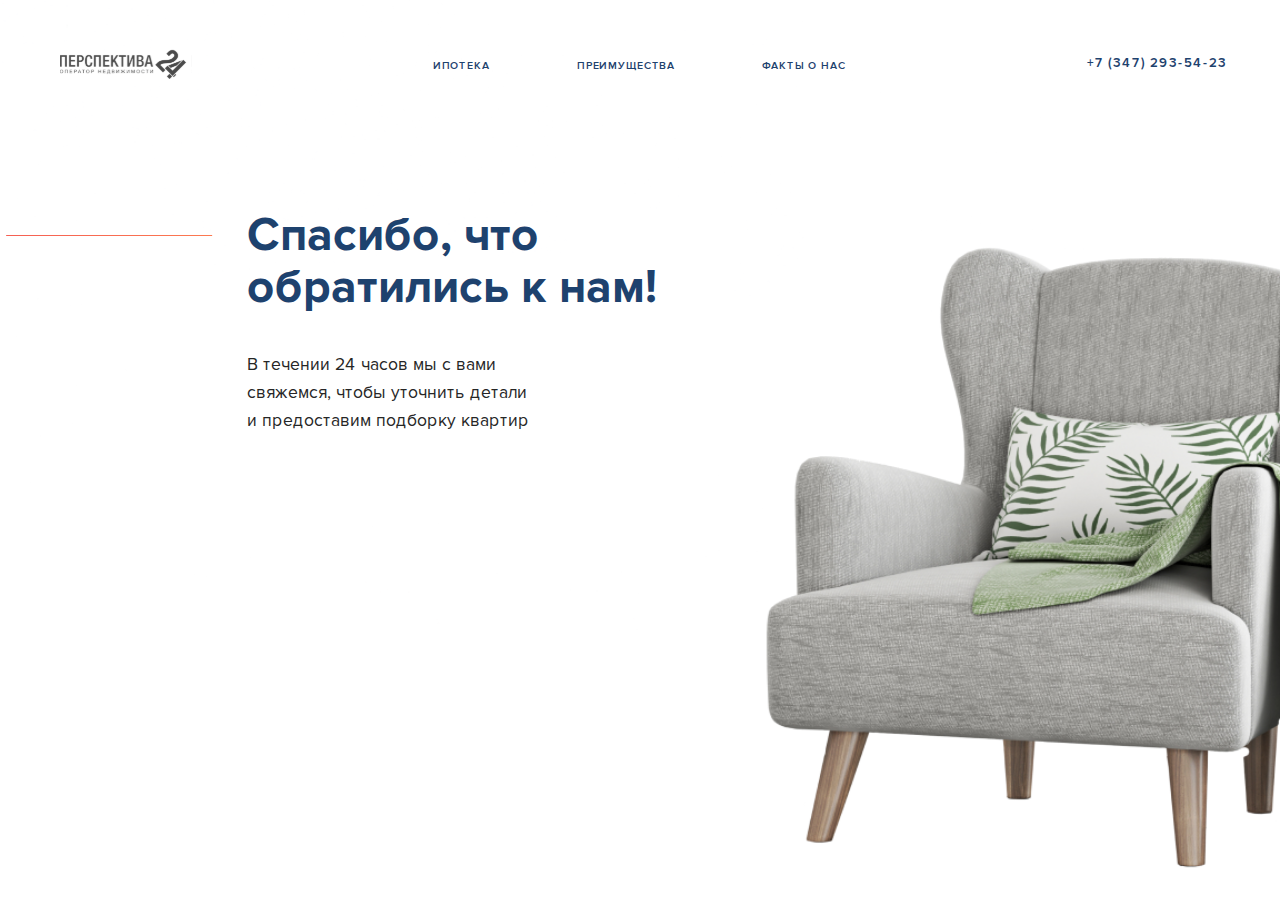
<file: thanks.html>
<!DOCTYPE html><html lang="ru"><head><meta charset="utf-8"><title>ПЕРСПЕКТИВА 24</title><meta name="viewport" content="width=device-width, initial-scale=1"><link rel="icon" href="img/favicon/favicon.ico"><link rel="stylesheet" href="css/main.min.css"><script type="text/javascript">
        (function(m, e, t, r, i, k, a) {
            m[i] = m[i] || function() {
                (m[i].a = m[i].a || []).push(arguments)
            };
            m[i].l = 1 * new Date();
            k = e.createElement(t), a = e.getElementsByTagName(t)[0], k.async = 1, k.src = r, a.parentNode.insertBefore(k, a)
        })
        (window, document, "script", "https://mc.yandex.ru/metrika/tag.js", "ym");

        ym(51576578, "init", {
            id: 51576578,
            clickmap: true,
            trackLinks: true,
            accurateTrackBounce: true,
            webvisor: true
        });

    </script><noscript><div><img src="https://mc.yandex.ru/watch/51576578" style="position:absolute; left:-9999px;" alt=""/></div></noscript></head><body><header><div class="container" style="height: 100vh;"><div class="row"> <a href="index.html" class="logo menu-logo"><img src="img/true-logo-menu.svg" alt="ПЕРСПЕКТИВА 24"></a> <a href="index.html" class="logo"><img src="img/true-logo.svg" alt="ПЕРСПЕКТИВА 24"></a><ul class="menu-list"><li><a href="index.html#mortgage">Ипотека</a></li><li><a href="index.html#advantages">Преимущества</a></li><li><a href="index.html#facts">Факты о нас</a></li></ul> <img src="img/cancel.svg" class="cancel" alt="Закрыть"> <a href="tel:+7 347 293 54 23">+7 (347) 293-54-23</a> <img src="img/true-menu.svg" class="menu-ic" id="menu" alt="Меню"></div><div class="info" id="info"><div class="line" style="top: 1.8em;"></div><h1>Спасибо, что<br>обратились к нам!</h1><p>В течении 24 часов мы с вами<br> свяжемся, чтобы уточнить детали<br> и предоставим подборку квартир</p></div></div></header><script src="js/scripts.min.js"></script></body></html>
</file>
<file: css/main.min.css>
@charset "UTF-8";.noUi-target,.noUi-target *{-webkit-touch-callout:none;-webkit-tap-highlight-color:transparent;-webkit-user-select:none;-ms-touch-action:none;touch-action:none;-ms-user-select:none;-moz-user-select:none;user-select:none;-moz-box-sizing:border-box;box-sizing:border-box}.noUi-target{position:relative;direction:ltr}.noUi-base,.noUi-connects{width:100%;height:100%;position:relative;z-index:1}.noUi-connects{overflow:hidden;z-index:0}.noUi-connect,.noUi-origin{will-change:transform;position:absolute;z-index:1;top:0;left:0;height:100%;width:100%;-ms-transform-origin:0 0;-webkit-transform-origin:0 0;transform-origin:0 0}html:not([dir=rtl]) .noUi-horizontal .noUi-origin{left:auto;right:0}.noUi-vertical .noUi-origin{width:0}.noUi-horizontal .noUi-origin{height:0}.noUi-handle{position:absolute}.noUi-state-tap .noUi-connect,.noUi-state-tap .noUi-origin{-webkit-transition:transform .3s;transition:transform .3s}.noUi-state-drag *{cursor:inherit!important}.noUi-horizontal{height:18px}.noUi-horizontal .noUi-handle{width:34px;height:28px;left:-17px;top:-6px}.noUi-vertical{width:18px}.noUi-vertical .noUi-handle{width:28px;height:34px;left:-6px;top:-17px}html:not([dir=rtl]) .noUi-horizontal .noUi-handle{right:-17px;left:auto}.noUi-target{background:#fafafa;border-radius:4px;border:1px solid #d3d3d3;box-shadow:inset 0 1px 1px #f0f0f0,0 3px 6px -5px #bbb}.noUi-connects{border-radius:3px}.noUi-connect{background:#3fb8af}.noUi-draggable{cursor:ew-resize}.noUi-vertical .noUi-draggable{cursor:ns-resize}.noUi-handle{border:1px solid #d9d9d9;border-radius:3px;background:#fff;cursor:default;box-shadow:inset 0 0 1px #fff,inset 0 1px 7px #ebebeb,0 3px 6px -3px #bbb}.noUi-active{box-shadow:inset 0 0 1px #fff,inset 0 1px 7px #ddd,0 3px 6px -3px #bbb}.noUi-handle:after,.noUi-handle:before{content:"";display:block;position:absolute;height:14px;width:1px;background:#e8e7e6;left:14px;top:6px}.noUi-handle:after{left:17px}.noUi-vertical .noUi-handle:after,.noUi-vertical .noUi-handle:before{width:14px;height:1px;left:6px;top:14px}.noUi-vertical .noUi-handle:after{top:17px}[disabled] .noUi-connect{background:#b8b8b8}[disabled] .noUi-handle,[disabled].noUi-handle,[disabled].noUi-target{cursor:not-allowed}.noUi-pips,.noUi-pips *{-moz-box-sizing:border-box;box-sizing:border-box}.noUi-pips{position:absolute;color:#999}.noUi-value{position:absolute;white-space:nowrap;text-align:center}.noUi-value-sub{color:#ccc;font-size:10px}.noUi-marker{position:absolute;background:#ccc}.noUi-marker-sub{background:#aaa}.noUi-marker-large{background:#aaa}.noUi-pips-horizontal{padding:10px 0;height:80px;top:100%;left:0;width:100%}.noUi-value-horizontal{-webkit-transform:translate(-50%,50%);transform:translate(-50%,50%)}.noUi-rtl .noUi-value-horizontal{-webkit-transform:translate(50%,50%);transform:translate(50%,50%)}.noUi-marker-horizontal.noUi-marker{margin-left:-1px;width:2px;height:5px}.noUi-marker-horizontal.noUi-marker-sub{height:10px}.noUi-marker-horizontal.noUi-marker-large{height:15px}.noUi-pips-vertical{padding:0 10px;height:100%;top:0;left:100%}.noUi-value-vertical{-webkit-transform:translate(0,-50%);transform:translate(0,-50%,0);padding-left:25px}.noUi-rtl .noUi-value-vertical{-webkit-transform:translate(0,50%);transform:translate(0,50%)}.noUi-marker-vertical.noUi-marker{width:5px;height:2px;margin-top:-1px}.noUi-marker-vertical.noUi-marker-sub{width:10px}.noUi-marker-vertical.noUi-marker-large{width:15px}.noUi-tooltip{display:block;position:absolute;border:1px solid #d9d9d9;border-radius:3px;background:#fff;color:#000;padding:5px;text-align:center;white-space:nowrap}.noUi-horizontal .noUi-tooltip{-webkit-transform:translate(-50%,0);transform:translate(-50%,0);left:50%;bottom:120%}.noUi-vertical .noUi-tooltip{-webkit-transform:translate(0,-50%);transform:translate(0,-50%);top:50%;right:120%}a,abbr,acronym,address,applet,article,aside,audio,b,big,blockquote,body,canvas,caption,center,cite,code,dd,del,details,dfn,div,dl,dt,em,embed,fieldset,figcaption,figure,footer,form,h1,h2,h3,h4,h5,h6,header,hgroup,html,i,iframe,img,ins,kbd,label,legend,li,mark,menu,nav,object,ol,output,p,pre,q,ruby,s,samp,section,small,span,strike,strong,sub,summary,sup,table,tbody,td,tfoot,th,thead,time,tr,tt,u,ul,var,video{margin:0;padding:0;border:0;font-size:100%;font:inherit;vertical-align:baseline}article,aside,details,figcaption,figure,footer,header,hgroup,menu,nav,section{display:block}body{line-height:1}ol,ul{list-style:none}blockquote,q{quotes:none}blockquote:after,blockquote:before,q:after,q:before{content:'';content:none}table{border-collapse:collapse;border-spacing:0}@font-face{font-family:ProximaNova-example;font-weight:400;font-style:normal;src:url(../fonts/ProximaNovaRegular/ProximaNovaRegular.eot);src:url(../fonts/ProximaNovaRegular/ProximaNovaRegular.eot?#iefix) format("embedded-opentype"),url(../fonts/ProximaNovaRegular/ProximaNovaRegular.woff) format("woff"),url(../fonts/ProximaNovaRegular/ProximaNovaRegular.ttf) format("truetype")}@font-face{font-family:ProximaNova-example;font-weight:700;font-style:normal;src:url(../fonts/ProximaNovaBold/ProximaNovaBold.eot);src:url(../fonts/ProximaNovaBold/ProximaNovaBold.eot?#iefix) format("embedded-opentype"),url(../fonts/ProximaNovaBold/ProximaNovaBold.woff) format("woff"),url(../fonts/ProximaNovaBold/ProximaNovaBold.ttf) format("truetype")}@font-face{font-family:ProximaNova-example;font-weight:600;font-style:normal;src:url(../fonts/ProximaNovaSemibold/ProximaNovaSemibold.eot);src:url(../fonts/ProximaNovaSemibold/ProximaNovaSemibold.eot?#iefix) format("embedded-opentype"),url(../fonts/ProximaNovaSemibold/ProximaNovaSemibold.woff) format("woff"),url(../fonts/ProximaNovaSemibold/ProximaNovaSemibold.ttf) format("truetype")}@font-face{font-family:ProximaNova-example;font-weight:800;font-style:normal;src:url(../fonts/ProximaNova-Black/ProximaNova-Black.eot);src:url(../fonts/ProximaNova-Black/ProximaNova-Black.eot?#iefix) format("embedded-opentype"),url(../fonts/ProximaNova-Black/ProximaNova-Black.woff) format("woff"),url(../fonts/ProximaNova-Black/ProximaNova-Black.ttf) format("truetype")}@font-face{font-family:ProximaNova-example;font-weight:300;font-style:normal;src:url(../fonts/ProximaNova-Light/ProximaNova-Light.eot);src:url(../fonts/ProximaNova-Light/ProximaNova-Light.eot?#iefix) format("embedded-opentype"),url(../fonts/ProximaNova-Light/ProximaNova-Light.woff) format("woff"),url(../fonts/ProximaNova-Light/ProximaNova-Light.ttf) format("truetype")}.slick-slider{position:relative;display:block;-webkit-box-sizing:border-box;box-sizing:border-box;-webkit-touch-callout:none;-webkit-user-select:none;-moz-user-select:none;-ms-user-select:none;user-select:none;-ms-touch-action:pan-y;touch-action:pan-y;-webkit-tap-highlight-color:transparent}.slick-list{position:relative;overflow:hidden;display:block;margin:0;padding:0}.slick-list:focus{outline:0}.slick-list.dragging{cursor:pointer;cursor:hand}.slick-slider .slick-list,.slick-slider .slick-track{-webkit-transform:translate3d(0,0,0);-ms-transform:translate3d(0,0,0);transform:translate3d(0,0,0)}.slick-track{position:relative;left:0;top:0;display:block;margin-left:auto;margin-right:auto}.slick-track:after,.slick-track:before{content:"";display:table}.slick-track:after{clear:both}.slick-loading .slick-track{visibility:hidden}.slick-slide{float:left;height:100%;min-height:1px;display:none}[dir=rtl] .slick-slide{float:right}.slick-slide img{display:block}.slick-slide.slick-loading img{display:none}.slick-slide.dragging img{pointer-events:none}.slick-initialized .slick-slide{display:block}.slick-loading .slick-slide{visibility:hidden}.slick-vertical .slick-slide{display:block;height:auto;border:1px solid transparent}.slick-arrow.slick-hidden{display:none}.slick-loading .slick-list{background:#fff url(ajax-loader.gif) center center no-repeat}@font-face{font-family:slick;src:url(fonts/slick.eot);src:url(fonts/slick.eot?#iefix) format("embedded-opentype"),url(fonts/slick.woff) format("woff"),url(fonts/slick.ttf) format("truetype"),url(fonts/slick.svg#slick) format("svg");font-weight:400;font-style:normal}.slick-next,.slick-prev{position:absolute;display:block;height:20px;width:20px;line-height:0;font-size:0;cursor:pointer;background:0 0;color:transparent;top:50%;-webkit-transform:translate(0,-50%);-ms-transform:translate(0,-50%);transform:translate(0,-50%);padding:0;border:none;outline:0}.slick-next:focus,.slick-next:hover,.slick-prev:focus,.slick-prev:hover{outline:0;background:0 0;color:transparent}.slick-next:focus:before,.slick-next:hover:before,.slick-prev:focus:before,.slick-prev:hover:before{opacity:1}.slick-next.slick-disabled:before,.slick-prev.slick-disabled:before{opacity:.25}.slick-next:before,.slick-prev:before{font-family:slick;font-size:20px;line-height:1;color:#fff;opacity:.75;-webkit-font-smoothing:antialiased;-moz-osx-font-smoothing:grayscale}.slick-prev{left:-25px}[dir=rtl] .slick-prev{left:auto;right:-25px}.slick-prev:before{content:"←"}[dir=rtl] .slick-prev:before{content:"→"}.slick-next{right:-25px}[dir=rtl] .slick-next{left:-25px;right:auto}.slick-next:before{content:"→"}[dir=rtl] .slick-next:before{content:"←"}.slick-dotted.slick-slider{margin-bottom:30px}.slick-dots{position:absolute;bottom:-25px;list-style:none;display:block;text-align:center;padding:0;margin:0;width:100%}.slick-dots li{position:relative;display:inline-block;height:20px;width:20px;margin:0 5px;padding:0;cursor:pointer}.slick-dots li button{border:0;background:0 0;display:block;height:20px;width:20px;outline:0;line-height:0;font-size:0;color:transparent;padding:5px;cursor:pointer}.slick-dots li button:focus,.slick-dots li button:hover{outline:0}.slick-dots li button:focus:before,.slick-dots li button:hover:before{opacity:1}.slick-dots li button:before{position:absolute;top:0;left:0;content:"•";width:20px;height:20px;font-family:slick;font-size:6px;line-height:20px;text-align:center;color:#000;opacity:.25;-webkit-font-smoothing:antialiased;-moz-osx-font-smoothing:grayscale}.slick-dots li.slick-active button:before{color:#000;opacity:.75}::-webkit-input-placeholder{color:#666}::-moz-placeholder{color:#666}::-ms-input-placeholder{color:#666}::placeholder{color:#666}html{overflow-x:hidden}body{font-size:16px;min-width:320px;position:relative;margin:0 auto;line-height:1.65;font-family:ProximaNova-example;overflow-x:hidden;color:#262626}body input,body textarea{border:#666 1px solid;outline:0}body input:focus:required:invalid,body textarea:focus:required:invalid{border-color:red}:active,:focus,:hover{outline:0;outline-offset:0}input[type=button],input[type=submit],input[type=text],textarea{-webkit-appearance:none;-webkit-border-radius:0;border-radius:0;-webkit-box-shadow:none;box-shadow:none}body>*{display:-webkit-box;display:-webkit-flex;display:-ms-flexbox;display:flex;-webkit-box-pack:center;-webkit-justify-content:center;-ms-flex-pack:center;justify-content:center}.img-responsive{display:block;max-width:100%;height:auto}.img-responsive.img-width{width:100%}.text-center{text-align:center}b,strong{font-weight:700}.container{padding:53px;padding-top:0;padding-bottom:0;-webkit-box-sizing:border-box;box-sizing:border-box;max-width:1440px;width:100%}p{font-size:1.25em;line-height:1.6}.number{color:#ff8080;font-weight:800;font-size:.75em;text-transform:uppercase}.line{position:absolute;height:1px;width:21%;left:0;top:6.5%;-webkit-transform:translateX(-117%);-ms-transform:translateX(-117%);transform:translateX(-117%);background:-webkit-linear-gradient(269.62deg,#ff854f -4.69%,#f25555 103.68%);background:-o-linear-gradient(269.62deg,#ff854f -4.69%,#f25555 103.68%);background:linear-gradient(180.38deg,#ff854f -4.69%,#f25555 103.68%)}.button{background:#f25555;height:4em;width:27em;display:-webkit-box;display:-webkit-flex;display:-ms-flexbox;display:flex;-webkit-box-align:center;-webkit-align-items:center;-ms-flex-align:center;align-items:center;-webkit-box-pack:center;-webkit-justify-content:center;-ms-flex-pack:center;justify-content:center;-webkit-transition:all .3s ease;-o-transition:all .3s ease;transition:all .3s ease;-webkit-border-radius:2px;border-radius:2px;position:relative}.button:hover{-webkit-filter:brightness(.8);filter:brightness(.8)}.button p{font-weight:600;line-height:normal;font-size:1em;letter-spacing:.0625em;text-transform:uppercase;color:#fff}header{display:-webkit-box;display:-webkit-flex;display:-ms-flexbox;display:flex;background-color:#fff}header .container{background-color:#fff;background-image:url(../img/header-bg.png);background-repeat:no-repeat;-webkit-background-size:cover;background-size:cover}header .logo{width:10.0625em;margin-top:-.5em;margin-left:.5em}header .logo img{width:100%}header .menu-logo{position:fixed;z-index:101;left:7%;top:7%;display:none;opacity:0;-webkit-transition:all .3s ease;-o-transition:all .3s ease;transition:all .3s ease}header .menu-ic{display:none;cursor:pointer}header .row{margin-top:2.7%;display:-webkit-box;display:-webkit-flex;display:-ms-flexbox;display:flex;-webkit-box-pack:justify;-webkit-justify-content:space-between;-ms-flex-pack:justify;justify-content:space-between}header .info{margin-left:16.5%;margin-top:10.5%;position:relative}header .cancel{display:none}header .menu-list{display:-webkit-box;display:-webkit-flex;display:-ms-flexbox;display:flex;-webkit-box-pack:justify;-webkit-justify-content:space-between;-ms-flex-pack:justify;justify-content:space-between;min-width:413px}header .menu-list a{font-style:normal;font-weight:600;letter-spacing:.08125em;text-transform:uppercase;text-decoration:none;color:#1e426e;font-size:.75em;-webkit-transition:all .3s ease;-o-transition:all .3s ease;transition:all .3s ease}header .menu-list a:hover{-webkit-filter:brightness(2);filter:brightness(2)}header a{font-weight:600;font-size:.9375em;letter-spacing:.08125em;text-decoration:none;color:#1e426e}header h1{font-weight:700;line-height:1.111111111111111;font-size:3.375em;color:#1e426e}header h1+p{margin-top:3.7%;width:400px;color:#262626}header .button{margin-top:8%;margin-bottom:20%}header .button p{margin-left:2.5em}h2{font-weight:700;line-height:1.227272727272727;font-size:2.75em}.form{display:-webkit-box;display:-webkit-flex;display:-ms-flexbox;display:flex;background-color:#f2f6fa}.form .info{margin-top:9.8%;margin-left:16.5%;margin-right:8.5%;position:relative}.form form{display:-webkit-box;display:-webkit-flex;display:-ms-flexbox;display:flex;-webkit-box-pack:justify;-webkit-justify-content:space-between;-ms-flex-pack:justify;justify-content:space-between;margin-top:4%;margin-bottom:10.6%}.form .header{margin-top:.9em;font-weight:600;line-height:1.25;font-size:1em;text-transform:uppercase;color:#444}.form label{display:block;position:relative;line-height:2.166666666666667;font-size:.75em;padding-left:1.9em;-webkit-box-sizing:border-box;box-sizing:border-box;cursor:pointer;color:#444;-webkit-user-select:none;-moz-user-select:none;-ms-user-select:none;user-select:none}.form input{position:absolute;opacity:0;cursor:pointer;height:0;width:0}.form .checkmark{position:absolute;top:50%;cursor:pointer;-webkit-transform:translateY(-68%);-ms-transform:translateY(-68%);transform:translateY(-68%);left:0;border:1px solid #899db6;-webkit-border-radius:2px;border-radius:2px;width:16px;height:16px;-webkit-transition:all .3s ease;-o-transition:all .3s ease;transition:all .3s ease}.form input:checked~.checkmark{background:#1e426e;border:1px solid #1e426e}.form ul{margin-top:1.3em;display:-webkit-box;display:-webkit-flex;display:-ms-flexbox;display:flex;-webkit-flex-wrap:wrap;-ms-flex-wrap:wrap;flex-wrap:wrap}.form li{width:50%;margin-bottom:.45em;-webkit-transition:all .3s ease;-o-transition:all .3s ease;transition:all .3s ease}.form li:hover{-webkit-filter:brightness(.6);filter:brightness(.6)}.form li:nth-child(odd){width:43%}.form .left{display:-webkit-box;display:-webkit-flex;display:-ms-flexbox;display:flex;-webkit-flex-wrap:wrap;-ms-flex-wrap:wrap;flex-wrap:wrap;-webkit-box-pack:justify;-webkit-justify-content:space-between;-ms-flex-pack:justify;justify-content:space-between;max-width:55%}.form .block{width:36%;margin-bottom:5%}.form .block:nth-child(odd){width:64%}.form .block:nth-child(2) li{width:100%}.form .block:nth-child(3) li{width:100%;width:40px;height:40px;display:-webkit-box;display:-webkit-flex;display:-ms-flexbox;display:flex;-webkit-box-align:center;-webkit-align-items:center;-ms-flex-align:center;align-items:center;-webkit-box-pack:center;-webkit-justify-content:center;-ms-flex-pack:center;justify-content:center;margin-right:1px}.form .block:nth-child(3) li:hover{-webkit-filter:none;filter:none}.form .block:nth-child(3) li input:checked~.checkmark{z-index:3}.form .block:nth-child(3) li .text{position:absolute;top:50%;left:50%;-webkit-transform:translate(-50%,-50%);-ms-transform:translate(-50%,-50%);transform:translate(-50%,-50%);-webkit-transition:all .3s ease;-o-transition:all .3s ease;transition:all .3s ease}.form .block:nth-child(3) li input:checked~.text{color:#fff;z-index:15}.form .block:nth-child(3) li label{padding-left:0;width:100%;height:100%}.form .block:nth-child(3) li:first-child{width:80.6px;padding-right:70%;margin-bottom:.0625em;margin-right:0}.form .block:nth-child(3) li .checkmark{width:100%;height:100%;top:50%;left:50%;-webkit-transform:translate(-50%,-50%);-ms-transform:translate(-50%,-50%);transform:translate(-50%,-50%);-webkit-border-radius:0;border-radius:0}.form .block:nth-child(4) input{width:70px;height:auto;opacity:1;border:none;background:0 0;position:static;line-height:15px;font-size:12px;text-align:center;color:#262626}.form .block:nth-child(4) input:first-child{margin-left:10px;text-align:left}.form .block:nth-child(4) input::-webkit-inner-spin-button,.form .block:nth-child(4) input::-webkit-outer-spin-button{-webkit-appearance:none;margin:0}.form .slider{margin-top:-3px;width:237px}.form .range{border:1px solid #899db6;-webkit-border-radius:2px 2px 0 0;border-radius:2px 2px 0 0;height:40px;display:-webkit-box;display:-webkit-flex;display:-ms-flexbox;display:flex;-webkit-box-align:center;-webkit-align-items:center;-ms-flex-align:center;align-items:center;-webkit-box-pack:justify;-webkit-justify-content:space-between;-ms-flex-pack:justify;justify-content:space-between;margin-top:11%;width:235px}.form .noUi-connects{background:#899db6;height:3px}.form .noUi-connect{background:#1e426e;height:3px}.form .noUi-target{background:0 0;border:none;height:3px}.form .noUi-handle{width:14px;height:14px;background:#edf1f5;border:.5px solid #1e426e;-webkit-border-radius:7px;border-radius:7px;top:-5px;-webkit-transform:translateX(-50%);-ms-transform:translateX(-50%);transform:translateX(-50%)}.form .noUi-handle::before{display:none}.form .noUi-handle::after{height:6px;width:6px;background:#132d4d;-webkit-border-radius:6px;border-radius:6px;top:50%;left:50%;-webkit-transform:translate(-50%,-50%);-ms-transform:translate(-50%,-50%);transform:translate(-50%,-50%)}.form .right{width:19.1em}.form .right .top-p{font-weight:600;line-height:1.458333333333333;font-size:1.5em;margin-bottom:15%;margin-top:1%;color:#384d66}.form .right input{margin-bottom:5%;border:1px solid #cdcdcd;-webkit-border-radius:2px;border-radius:2px;color:#cdcdcd;font-size:1em;line-height:2.4em;width:17.4em;-webkit-box-sizing:border-box;box-sizing:border-box;padding-left:1em;padding-right:1em;-webkit-transition:all .3s ease;-o-transition:all .3s ease;transition:all .3s ease;position:static;opacity:1;height:auto;background:0 0}.form .right input:focus,.form .right input:hover{border:1px solid #6981a0;color:#262626}.form .right input:focus::-webkit-input-placeholder,.form .right input:hover::-webkit-input-placeholder{color:#262626}.form .right input:focus::-moz-placeholder,.form .right input:hover::-moz-placeholder{color:#262626}.form .right input:focus::-ms-input-placeholder,.form .right input:hover::-ms-input-placeholder{color:#262626}.form .right input:focus::placeholder,.form .right input:hover::placeholder{color:#262626}.form .right input::-webkit-input-placeholder{color:#cdcdcd;-webkit-transition:all .3s ease;-o-transition:all .3s ease;transition:all .3s ease}.form .right input::-moz-placeholder{color:#cdcdcd;-webkit-transition:all .3s ease;-o-transition:all .3s ease;transition:all .3s ease}.form .right input::-ms-input-placeholder{color:#cdcdcd;-webkit-transition:all .3s ease;-o-transition:all .3s ease;transition:all .3s ease}.form .right input::placeholder{color:#cdcdcd;-webkit-transition:all .3s ease;-o-transition:all .3s ease;transition:all .3s ease}.form .right .button{text-decoration:none;line-height:1.2;font-size:.9375em;letter-spacing:.046875em;text-transform:uppercase;width:22em;margin-top:7%;color:#fff}.form .right .button p{margin-top:0;margin-bottom:0}.form .right .button input{opacity:0;position:absolute;left:0;top:0;width:100%;height:100%;z-index:2;margin-top:0;margin-bottom:0}.form .line{top:.8em}.form h3{font-weight:700;line-height:1.176470588235294;font-size:2.125em;width:520px;color:#1e426e}.mortgage{display:-webkit-box;display:-webkit-flex;display:-ms-flexbox;display:flex;background-color:#273545;background-image:url(../img/mortgage-bg.jpg);-webkit-background-size:cover;background-size:cover;background-position:center;background-repeat:no-repeat;color:#fff}.mortgage p{margin-top:2em;width:15.1em}.mortgage .row{margin-top:9%;margin-left:16.5%;position:relative;display:-webkit-box;display:-webkit-flex;display:-ms-flexbox;display:flex;-webkit-box-pack:start;-webkit-justify-content:flex-start;-ms-flex-pack:start;justify-content:flex-start}.mortgage .block:first-child{width:42%}.mortgage .block:last-child{max-width:28em}.mortgage form+.block{display:none}.mortgage .line{top:1.7em}.mortgage ul{width:100%;display:-webkit-box;display:-webkit-flex;display:-ms-flexbox;display:flex;-webkit-flex-wrap:wrap;-ms-flex-wrap:wrap;flex-wrap:wrap;-webkit-box-pack:justify;-webkit-justify-content:space-between;-ms-flex-pack:justify;justify-content:space-between;margin-top:2%;margin-left:30.5%}.mortgage li{width:35.4%;font-size:.8125em;line-height:1.692307692307692;background-repeat:no-repeat;background-position:0 .4em;padding-left:4.3em}.mortgage li:nth-child(1),.mortgage li:nth-child(2),.mortgage li:nth-child(3),.mortgage li:nth-child(4){margin-bottom:12%}.mortgage li:nth-child(1){background-image:url(../img/contract.svg)}.mortgage li:nth-child(2){background-image:url(../img/hourglass.svg)}.mortgage li:nth-child(5){background-image:url(../img/price.svg)}.mortgage li:nth-child(4){background-image:url(../img/wallet.svg)}.mortgage li:nth-child(6){background-image:url(../img/key.svg)}.mortgage li:nth-child(3){background-image:url(../img/dollar.svg);background-position:0 .2em}.mortgage .karousel{margin-left:14.5%;width:73%;margin-top:6.6%}.mortgage .karousel .slick-slide{height:48px}.mortgage .karousel__item{display:-webkit-box;display:-webkit-flex;display:-ms-flexbox;display:flex;-webkit-box-align:center;-webkit-align-items:center;-ms-flex-align:center;align-items:center;-webkit-box-pack:center;-webkit-justify-content:center;-ms-flex-pack:center;justify-content:center}.mortgage .karousel .slick-next,.mortgage .karousel .slick-prev{background-repeat:no-repeat;background-position:center;-webkit-background-size:cover;background-size:cover;position:absolute;top:164%;height:15px;width:24px;-webkit-transition:all .3s ease;-o-transition:all .3s ease;transition:all .3s ease}.mortgage .karousel .slick-next:hover,.mortgage .karousel .slick-prev:hover{-webkit-filter:brightness(1.4);filter:brightness(1.4)}.mortgage .karousel .slick-next::before,.mortgage .karousel .slick-prev::before{content:none}.mortgage .karousel .slick-next{background-image:url(../img/arrow-next.svg);left:8%}.mortgage .karousel .slick-prev{left:3%;background-image:url(../img/arrow-prev.svg)}.mortgage form{background-color:#f2f6fa;display:-webkit-box;display:-webkit-flex;display:-ms-flexbox;display:flex;-webkit-box-pack:start;-webkit-justify-content:flex-start;-ms-flex-pack:start;justify-content:flex-start;margin-top:7%;margin-left:13.5%;width:93.5%;-webkit-box-sizing:border-box;box-sizing:border-box;position:relative;margin-bottom:11.95%}.mortgage .text{font-weight:600;line-height:1.5;font-size:1em;margin-top:.7em;color:#384d66}.mortgage .item{margin-top:2.1%;margin-left:9%;margin-bottom:7.7%}.mortgage input+.item{margin-left:3%}.mortgage input{margin-top:13%;border:1px solid #cdcdcd;-webkit-border-radius:2px;border-radius:2px;color:#cdcdcd;font-size:1em;line-height:2.4em;width:14.6em;-webkit-box-sizing:border-box;box-sizing:border-box;padding-left:1em;padding-right:1em;-webkit-transition:all .3s ease;-o-transition:all .3s ease;transition:all .3s ease}.mortgage input:focus,.mortgage input:hover{border:1px solid #6981a0;color:#262626}.mortgage input:focus::-webkit-input-placeholder,.mortgage input:hover::-webkit-input-placeholder{color:#262626}.mortgage input:focus::-moz-placeholder,.mortgage input:hover::-moz-placeholder{color:#262626}.mortgage input:focus::-ms-input-placeholder,.mortgage input:hover::-ms-input-placeholder{color:#262626}.mortgage input:focus::placeholder,.mortgage input:hover::placeholder{color:#262626}.mortgage input::-webkit-input-placeholder{color:#cdcdcd;-webkit-transition:all .3s ease;-o-transition:all .3s ease;transition:all .3s ease}.mortgage input::-moz-placeholder{color:#cdcdcd;-webkit-transition:all .3s ease;-o-transition:all .3s ease;transition:all .3s ease}.mortgage input::-ms-input-placeholder{color:#cdcdcd;-webkit-transition:all .3s ease;-o-transition:all .3s ease;transition:all .3s ease}.mortgage input::placeholder{color:#cdcdcd;-webkit-transition:all .3s ease;-o-transition:all .3s ease;transition:all .3s ease}.mortgage .button{position:absolute;text-decoration:none;left:59.4%;bottom:-10%;width:19.3em;-webkit-border-radius:2px;border-radius:2px}.mortgage .button input{opacity:0;position:absolute;left:0;top:0;width:100%;height:100%;z-index:2;margin-top:0}.mortgage .button p{margin-right:-4.875em;margin-top:0}.mortgage .white-space{height:100%;width:100%;position:absolute;top:0;left:100%;z-index:10;display:none}.advantages{display:-webkit-box;display:-webkit-flex;display:-ms-flexbox;display:flex;background-color:#f2f6fa}.advantages .container{background-color:#f2f6fa;background-image:url(../img/advantages-png.png);background-repeat:no-repeat;background-position:right center;position:relative}.advantages h2,.advantages h3{font-weight:700;color:#1e426e}.advantages h2{line-height:1.111111111111111;font-size:3.375em}.advantages h3{line-height:1.2;font-size:1.25em}.advantages li{width:12.85em;margin-bottom:11.4%}.advantages p{font-size:.8125em;line-height:1.692307692307692}.advantages ul{margin-top:11.8%;margin-bottom:12.5%;display:-webkit-box;display:-webkit-flex;display:-ms-flexbox;display:flex;-webkit-flex-wrap:wrap;-ms-flex-wrap:wrap;flex-wrap:wrap;-webkit-box-pack:justify;-webkit-justify-content:space-between;-ms-flex-pack:justify;justify-content:space-between;width:50%}.advantages .small-line{margin-top:.6em;margin-bottom:.8em;width:2em;background:-webkit-linear-gradient(267.05deg,#ff854f -4.69%,#f25555 103.68%);background:-o-linear-gradient(267.05deg,#ff854f -4.69%,#f25555 103.68%);background:linear-gradient(182.95deg,#ff854f -4.69%,#f25555 103.68%);height:1px}.advantages .info{margin-left:16.5%;margin-top:9.2%;position:relative}.advantages .floating-lable{font-weight:600;line-height:1.2;font-size:.625em;text-transform:uppercase;position:absolute;left:-2%;top:74%;color:#b6c2cc;-webkit-transform:rotate(-90deg);-ms-transform:rotate(-90deg);transform:rotate(-90deg)}.advantages .line{top:1.5em}.facts{display:-webkit-box;display:-webkit-flex;display:-ms-flexbox;display:flex;background-color:#273545;background-image:url(../img/footer-bg.jpg);-webkit-background-size:cover;background-size:cover;background-position:center;background-repeat:no-repeat;color:#fff}.facts .container{position:relative}.facts .floating-lable{font-weight:600;line-height:1.2;font-size:.625em;text-transform:uppercase;position:absolute;left:-3%;top:58%;color:#6b7987;-webkit-transform:rotate(-90deg);-ms-transform:rotate(-90deg);transform:rotate(-90deg)}.facts .info{margin-top:9%;margin-left:16.5%;position:relative}.facts .line{top:1.7em}.facts p{line-height:1.555555555555556;font-size:1.125em;margin-top:1em}.facts .number{font-weight:300;line-height:.8;font-size:2.5em;margin-top:0;color:#d95050}.facts ul{margin-top:8%;width:94.5%;display:-webkit-box;display:-webkit-flex;display:-ms-flexbox;display:flex;-webkit-flex-wrap:wrap;-ms-flex-wrap:wrap;flex-wrap:wrap;-webkit-box-pack:start;-webkit-justify-content:flex-start;-ms-flex-pack:start;justify-content:flex-start}.facts li{width:33.333%;margin-bottom:8.6%}.facts .row{display:-webkit-box;display:-webkit-flex;display:-ms-flexbox;display:flex;width:100%;-webkit-box-pack:justify;-webkit-justify-content:space-between;-ms-flex-pack:justify;justify-content:space-between;-webkit-box-align:start;-webkit-align-items:flex-start;-ms-flex-align:start;align-items:flex-start;margin-top:6.2%;margin-bottom:4%}.facts .row a,.facts .row p{line-height:1.769230769230769;font-size:.8125em;margin-top:1%;color:#fff;text-decoration:none;mix-blend-mode:normal;opacity:.7}.facts .row-left{width:33em;display:-webkit-box;display:-webkit-flex;display:-ms-flexbox;display:flex;-webkit-box-pack:justify;-webkit-justify-content:space-between;-ms-flex-pack:justify;justify-content:space-between}.facts .row-right{width:13em;text-align:right}@media only screen and (max-width:1390px){body{font-size:15px}}@media only screen and (max-width:1300px){body{font-size:14px}header .container{-webkit-background-size:125% 125%;background-size:125%;background-position:33% -64px}header .row{margin-top:4.5%}header .button{margin-top:8.5%;height:4.6em;margin-bottom:26.5%}.form .info{margin-top:11%;margin-left:15.5%;max-width:700px}.form h3{font-size:24px;line-height:1.4}.form .header{margin-top:1em;font-size:16px}.form form{margin-top:5%;-webkit-flex-wrap:wrap;-ms-flex-wrap:wrap;flex-wrap:wrap;margin-bottom:21%}.form .left{-webkit-box-pack:justify;-webkit-justify-content:space-between;-ms-flex-pack:justify;justify-content:space-between;max-width:100%}.form li{width:57%}.form .block{font-size:15px}.form .block:nth-child(even){width:31%}.form .block:nth-child(1) ul{-webkit-box-pack:justify;-webkit-justify-content:space-between;-ms-flex-pack:justify;justify-content:space-between}.form .block:nth-child(1) li,.form .block:nth-child(2) li{margin-bottom:.75em}.form .block:nth-child(3) li{margin-bottom:0}.form .block:nth-child(3) li:first-child{padding-right:74%;margin-right:-1px}.form .block:nth-child(3) li:first-child .checkmark{width:80px}.form .block:nth-child(3) li .checkmark{width:40px;height:40px}.form .block:nth-child(4) .header{width:190px}.form .block:nth-child(4) .range{width:204px}.form .block:nth-child(4) .slider{width:205px}.form label{font-size:12px;padding-left:2.9em}.form .right{width:24.1em}.form .right input{width:19.8em}.form .right .top-p{margin-top:10%;font-size:18px;margin-bottom:10%}.form .right .button{margin-top:4%}}@media only screen and (max-width:1200px){.advantages .container{background-position:120% 88%}.advantages ul{width:60%}}@media only screen and (max-width:1100px){body{font-size:14px}header .container{-webkit-background-size:140% 140%;background-size:140%;background-position:33% 0}header .row{margin-top:4.5%}header .button{margin-top:10.5%;height:4.6em;margin-bottom:37.5%}.mortgage .row{margin-top:12.4%;margin-left:15.5%;-webkit-flex-wrap:wrap;-ms-flex-wrap:wrap;flex-wrap:wrap}.mortgage .block:nth-child(3){display:none}.mortgage h2{font-size:40px}.mortgage p{margin-top:1.7em;line-height:22px;font-size:16px}.mortgage form{margin-top:7.6%;margin-left:9.5%;margin-bottom:9%;width:100%;-webkit-flex-wrap:wrap;-ms-flex-wrap:wrap;flex-wrap:wrap}.mortgage form+.block:last-child{font-size:16px;margin-left:15.5%;max-width:72%;margin-bottom:13.5%;display:block}.mortgage form+.block:last-child ul{margin-left:0}.mortgage form+.block:last-child li{-webkit-background-size:40px 40px;background-size:40px;background-position:0 0}.mortgage form+.block:last-child li:nth-child(2){-webkit-background-size:29px 29px;background-size:29px}.mortgage .number{line-height:15px;font-size:12px}.mortgage .text{line-height:24px;font-size:16px;margin-top:1em}.mortgage .item{margin-top:4.2%;margin-bottom:-2.7%;margin-left:7.8%;margin-right:10%}.mortgage input+.item{margin-left:5.8%}.mortgage input+.item+.item+.item{margin-left:5.8%}.mortgage input+.item+.item+.item br{display:none}.mortgage .karousel{width:88%;margin-top:5.6%}.mortgage .karousel .slick-next,.mortgage .karousel .slick-prev{top:130%}.mortgage .karousel .slick-prev{left:1%}.mortgage .karousel .slick-next{left:10%}.mortgage .karousel .slick-slide img{max-width:85%}.mortgage .button{position:relative;left:0;bottom:0;margin-right:50%;margin-left:6.6%;margin-top:11%;margin-bottom:11.5%;line-height:15px;font-size:12px;letter-spacing:.75px}.mortgage .button p{font-size:1em;margin-right:1.425em;width:auto}.mortgage .button img{margin-right:3em}.mortgage input{margin-top:9%;width:16.7em}.advantages .container{background-position:138% 88%}.advantages ul{width:65%}}@media only screen and (max-width:992px){.container{padding-left:40px;padding-right:40px}header .container{-webkit-background-size:143% 143%;background-size:143%;background-position:41% 114px}header .row{margin-top:4.5%}header .button{margin-top:13.5%;height:4.6em;margin-bottom:47.5%}header .logo{width:9em;margin-top:0}header .menu-list{-webkit-justify-content:space-around;-ms-flex-pack:distribute;justify-content:space-around;-webkit-box-align:center;-webkit-align-items:center;-ms-flex-align:center;align-items:center}header img+a{display:-webkit-box;display:-webkit-flex;display:-ms-flexbox;display:flex;-webkit-box-align:center;-webkit-align-items:center;-ms-flex-align:center;align-items:center;line-height:18px;font-size:15px;letter-spacing:1.3px;width:176px;margin-right:-36px}header .row{margin-top:4.5%}.form li:nth-child(odd){width:50%}.form li:nth-child(even){width:50%}.advantages .info{margin-left:15.5%;margin-top:13.2%}.advantages h2{line-height:50px;font-size:40px;max-width:8em}.advantages .container{background-position:185% 100%;-webkit-background-size:67% 67%;background-size:67%}.advantages h3{line-height:24px;font-size:16px}.advantages p{line-height:22px;font-size:13px;width:9em}.advantages ul{width:64%;margin-top:14.8%;margin-bottom:11.5%}.advantages li{margin-bottom:8%}.advantages li:nth-child(3){-webkit-box-ordinal-group:2;-webkit-order:1;-ms-flex-order:1;order:1}.advantages li:nth-child(1){-webkit-box-ordinal-group:6;-webkit-order:5;-ms-flex-order:5;order:5;margin-right:50%}.advantages li:nth-child(2){-webkit-box-ordinal-group:4;-webkit-order:3;-ms-flex-order:3;order:3}.advantages li:nth-child(5){-webkit-box-ordinal-group:3;-webkit-order:2;-ms-flex-order:2;order:2}.advantages li:nth-child(4){-webkit-box-ordinal-group:5;-webkit-order:4;-ms-flex-order:4;order:4}.advantages li:nth-child(6){-webkit-box-ordinal-group:7;-webkit-order:6;-ms-flex-order:6;order:6}.advantages .floating-lable{margin-top:-45%;margin-left:-2%;line-height:12px;font-size:10px;width:auto}.facts h2{line-height:50px;font-size:40px}.facts .info{margin-top:16%;margin-left:15.5%}.facts ul{margin-top:9.5%;width:98.5%}.facts .number{line-height:32px;font-size:30px}.facts p{line-height:24px;font-size:16px;margin-top:.7em}.facts .row{margin-top:8.2%;margin-bottom:6%}.facts .row p,.facts row a{line-height:23px;font-size:13px}.facts .row-left{width:66%}.facts .row-right{mix-blend-mode:normal;color:#fff}.facts .row-right a,.facts .row-right p{opacity:.3}.facts .floating-lable{margin-top:-6%;margin-left:-3%;line-height:12px;font-size:10px}}@media only screen and (max-width:850px){.advantages .container{background-position:185% 88%}.mortgage .item{margin-right:0}}@media only screen and (max-width:768px){header .container{-webkit-background-size:168% 168%;background-size:168%;background-position:69% 114px}header .info{margin-top:17%;margin-left:15.5%;font-size:15px}header h1{font-size:42px;line-height:1.2}header h1+p{margin-top:4%;line-height:22px;font-size:16px}header .button{margin-top:16.5%;font-size:10.8px;height:4.6em;margin-bottom:55.5%}header .button p{margin-left:1em;letter-spacing:1.75px}header .button img{width:2.2em}.mortgage .karousel{width:83%;margin-top:5.6%}.mortgage .karousel .slick-next,.mortgage .karousel .slick-prev{top:130%}.advantages .container{background-position:185% 95%}.form .block:nth-child(3) li:first-child{padding-right:67%}}@media only screen and (max-width:760px){.advantages ul{width:74%}.advantages .container{background-position:210% 101%;-webkit-background-size:71% 71%;background-size:71%}}@media only screen and (max-width:750px){.container{padding-left:30px;padding-right:15px}header .logo{width:127px;margin-left:0}header .container{-webkit-background-size:168% 168%;background-size:168%;background-position:69% 114px}header .menu-logo-state{position:fixed}header .menu-list{position:fixed;left:0;top:0;height:100%;background-color:rgba(0,0,0,.9);-webkit-box-align:center;-webkit-align-items:center;-ms-flex-align:center;align-items:center;-webkit-box-pack:center;-webkit-justify-content:center;-ms-flex-pack:center;justify-content:center;width:0%;-webkit-box-orient:vertical;-webkit-box-direction:normal;-webkit-flex-direction:column;-ms-flex-direction:column;flex-direction:column;min-width:0;z-index:100;overflow:hidden;opacity:0;-webkit-transition:opacity .3s ease;-o-transition:opacity .3s ease;transition:opacity .3s ease;height:100vh;background-color:#273545;background-image:url(../img/mortgage-bg.jpg);-webkit-background-size:cover;background-size:cover;background-position:right;background-repeat:no-repeat;color:#fff}header .menu-list li{width:72%;text-align:left;margin-top:8%}header .menu-list a{color:#fff;display:block;z-index:150;font-size:2.4em;text-transform:none}header .menu-list a:hover{-webkit-filter:brightness(.6);filter:brightness(.6)}header .cancel{display:block;position:fixed;top:8%;right:7%;opacity:0;width:3.5em;-webkit-transition:all .3s ease;-o-transition:all .3s ease;transition:all .3s ease;z-index:150;height:15px}header .cancel:hover{-webkit-filter:brightness(.6);filter:brightness(.6)}header img+a{display:none;position:fixed;bottom:10%;width:72%;text-align:left;left:50%;color:#fff;-webkit-transform:translateX(-50%);-ms-transform:translateX(-50%);transform:translateX(-50%);z-index:101;opacity:0;font-size:18px}header .menu-ic{display:block}header h1{line-height:47px;font-size:35px}}@media only screen and (max-width:660px){.advantages ul{width:81%}.advantages .container{background-position:231% 86%;-webkit-background-size:71% 71%;background-size:71%}.facts .info{margin-left:6%;margin-top:19.2%}.facts h2{line-height:47px;font-size:35px;max-width:7em}.facts li{width:50%;margin-bottom:16.6%}.facts .number{line-height:32px;font-size:40px}.facts p{line-height:28px;font-size:18px}.facts ul{margin-top:16.5%}.facts .floating-lable{display:none}.facts .row{margin-top:18.2%;padding-left:6%;margin-bottom:22%;-webkit-box-sizing:border-box;box-sizing:border-box;-webkit-box-orient:vertical;-webkit-box-direction:normal;-webkit-flex-direction:column;-ms-flex-direction:column;flex-direction:column;-webkit-box-align:start;-webkit-align-items:flex-start;-ms-flex-align:start;align-items:flex-start}.facts .row .row-left,.facts .row .row-right{width:100%}.facts .row .row-left{-webkit-flex-wrap:wrap-reverse;-ms-flex-wrap:wrap-reverse;flex-wrap:wrap-reverse;margin-bottom:5%}.facts .row .row-right{text-align:left}.facts .row .row-right a{opacity:.3}.facts .row a,.facts .row p{line-height:23px;font-size:13px;color:#fff;mix-blend-mode:normal;opacity:.6}.facts .row p:first-child{opacity:.3}.facts .row .right{margin-bottom:5%;width:100%;text-align:left}.form .info{margin-top:18.4%;margin-left:-.5%;margin-right:0;max-width:524px}.form h3{line-height:24px;font-size:18px;width:300px}.form form{margin-top:11%;margin-bottom:18.4%}.form .left{-webkit-flex-wrap:wrap;-ms-flex-wrap:wrap;flex-wrap:wrap}.form .block{margin-bottom:8%}.form .block:nth-child(even),.form .block:nth-child(odd){width:100%}.form .block:nth-child(1) li{margin-right:6%;width:50%}.form .block:nth-child(1) li:nth-child(odd){width:35%}.form .block:nth-child(1) ul,.form .block:nth-child(2) ul{margin-top:1.4em;-webkit-box-pack:justify;-webkit-justify-content:space-between;-ms-flex-pack:justify;justify-content:space-between}.form .block:nth-child(2) li:nth-child(even){width:56%}.form .block:nth-child(3) li:first-child{padding-right:0;margin-right:1px}.form .block:nth-child(3) ul{margin-bottom:12px}.form .block:nth-child(4){margin-bottom:10%}.form .block:nth-child(4) .range{width:285px;margin-top:7%}.form .block:nth-child(4) .slider{width:286px}.form .right{width:100%}.form .right .top-p{margin-top:8%;line-height:24px;font-size:18px;width:96%;margin-bottom:7%;color:#1e426e}.form .right input{width:19.8em;height:3em}.form .right .button{margin-top:1%}.form .header{margin-top:.8em}.mortgage .row{margin-top:17.4%;margin-left:6.5%}.mortgage h2{line-height:47px;font-size:35px}.mortgage p{max-width:12em;line-height:26px;font-size:16px}.mortgage form{margin-top:17.8%;margin-left:6.5%;margin-bottom:17%}.mortgage .item{margin-left:11.6%;margin-top:7.5%;margin-right:1%}.mortgage input+.item{margin-left:11.8%;margin-top:9.5%;margin-right:1%}.mortgage input+.item+.item+.item{margin-left:11.8%}.mortgage .karousel{width:95%;margin-left:.5em;margin-top:14.6%}.mortgage .karousel .slick-slide img{max-width:66%}.mortgage .karousel .slick-prev{left:5%}.mortgage .karousel .slick-next{left:22%}.mortgage .button{margin-right:0;margin-left:12.6%;margin-bottom:22.5%;margin-top:19%}.mortgage .text{max-width:13em}}@media only screen and (max-width:590px){header .container{-webkit-background-size:263% 263%;background-size:263%;background-position:62% 46px}header .info{margin-top:21%;margin-left:6.5%}header .line{top:1.5em}header .button{margin-top:34.5%;margin-bottom:32.5%}header h1+p{margin-top:9%;line-height:26px;font-size:16px;max-width:180px}header h1+p br{display:none}header .row{margin-top:9.5%}.advantages .info{margin-left:6%;margin-top:19.2%}.advantages .container{background-image:none}.advantages h2{line-height:47px;font-size:35px;max-width:7em}.advantages ul{margin-top:12.8%;width:100%}.advantages h3{width:7em}.advantages li{width:48%;margin-bottom:23%}.advantages li p{width:11.2em}.advantages li:nth-child(1){margin-right:0}.advantages .floating-lable{display:none}.facts li{width:100%}.mortgage form+.block:last-child{margin-left:9.5%;margin-bottom:10%}.mortgage form+.block:last-child li{-webkit-background-size:38px 38px;background-size:38px;width:100%}.mortgage form+.block:last-child li:nth-child(2){-webkit-background-size:26px 26px;background-size:26px}.mortgage form+.block:last-child li:nth-child(1),.mortgage form+.block:last-child li:nth-child(2),.mortgage form+.block:last-child li:nth-child(3),.mortgage form+.block:last-child li:nth-child(4),.mortgage form+.block:last-child li:nth-child(5){margin-bottom:22%}.mortgage form+.block:last-child li:last-child{margin-bottom:14%}}@media only screen and (max-width:480px){.facts li{width:100%}header h1{width:8.9em}}@media only screen and (max-width:440px){header .container{-webkit-background-size:318% 318%;background-size:318%;background-position:62% 29px}header .logo{width:127px;margin-left:0}}@media only screen and (max-width:374px){.container{padding-left:15px}header h1{font-size:30px;line-height:40px}header .info{margin-left:1%}.advantages ul{width:110%;margin-left:-7%}}
</file>
